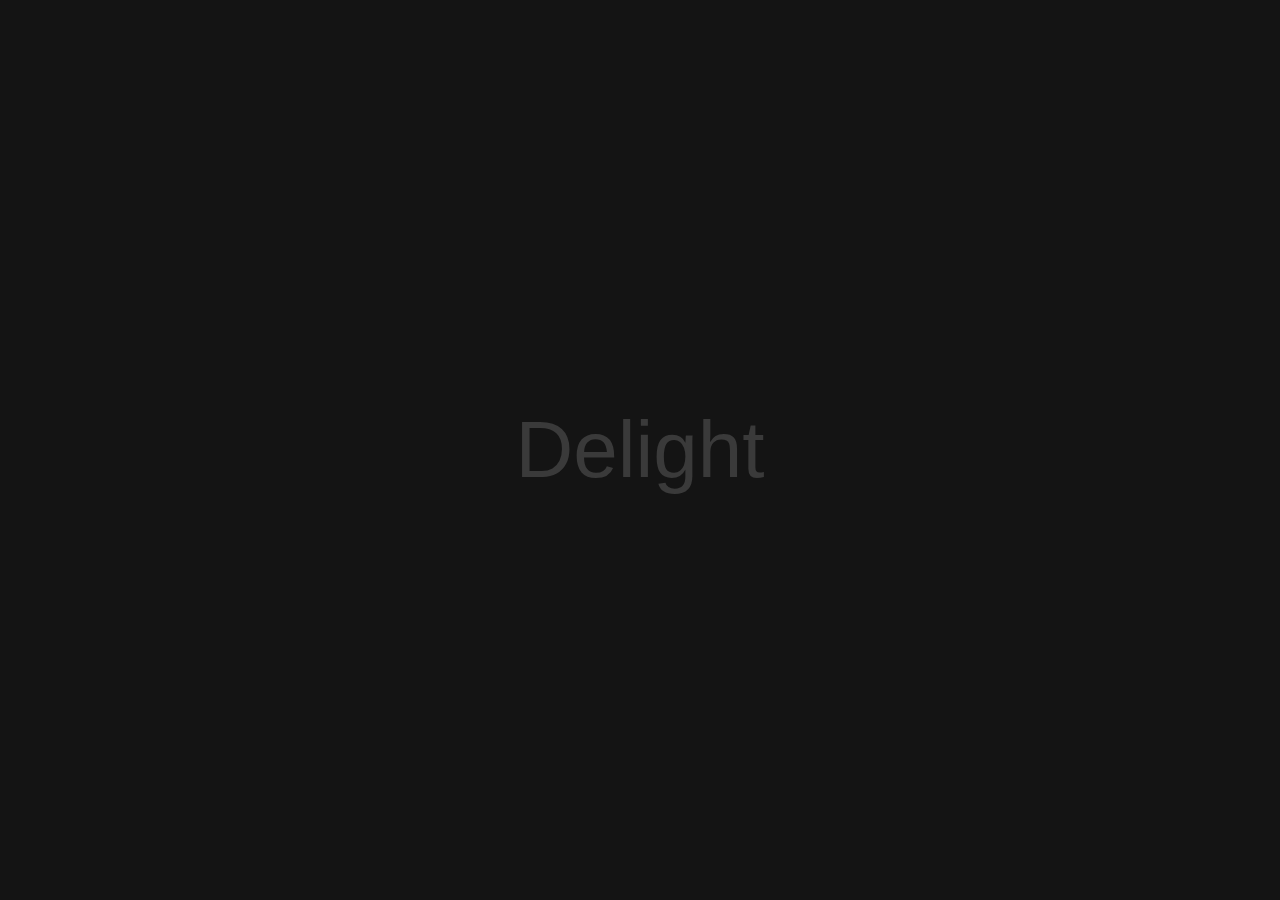
<file: account.html>
<!DOCTYPE html>
<html lang="en">
<head>
    <meta charset="UTF-8">
    <meta http-equiv="X-UA-Compatible" content="IE=edge">
    <meta name="viewport" content="width=device-width, initial-scale=1.0">
    <title>Account | Delight</title>
    <link rel="stylesheet" href="https://cdnjs.cloudflare.com/ajax/libs/font-awesome/4.7.0/css/font-awesome.min.css">
    <link rel="stylesheet" href="style.css">
    <link rel="apple-touch-icon" sizes="180x180" href="apple-touch-icon.png">
    <link rel="icon" type="image/png" sizes="32x32" href="favicon-32x32.png">
    <link rel="icon" type="image/png" sizes="16x16" href="favicon-16x16.png">
    <link rel="manifest" href="site.webmanifest">
</head>
<body onload="schedule()">
    <div id="loadScreen">
        <span class="initial">Delight</span>
    </div>
    <header>
        <div class="topnav" id="topnav">
            <a href="index.html" class="nav-item active"><i class="fa fa-home"></i> Home</a>
            <a href="tests.html" class="nav-item"><i class="fa fa-sticky-note"></i> Tests</a>
            <a href="content.html" class="nav-item"><i class="fa fa-list"></i> Content</a>
            <a href="#" class="nav-item"><i class="fa fa-user"></i> Account</a>
            <a href="javascript:void(0)" class="icon" onclick="navopen()">
                <i class="fa fa-bars"></i>
            </a>
            <div class="disabled">
                <span class="grade">Class 8</span>
                <span class="name"><i class="fa fa-user"></i> 404</span>
            </div>
        </div>
    </header>
    <div class="bg">
        <div class="content">
            <h1>Delight</h1>
            <hr width="100px">
            <h4 id="mnDesc">Delight is a study website designed specifically for </h4>
        </div>
    </div>
</body>
</html>
</file>
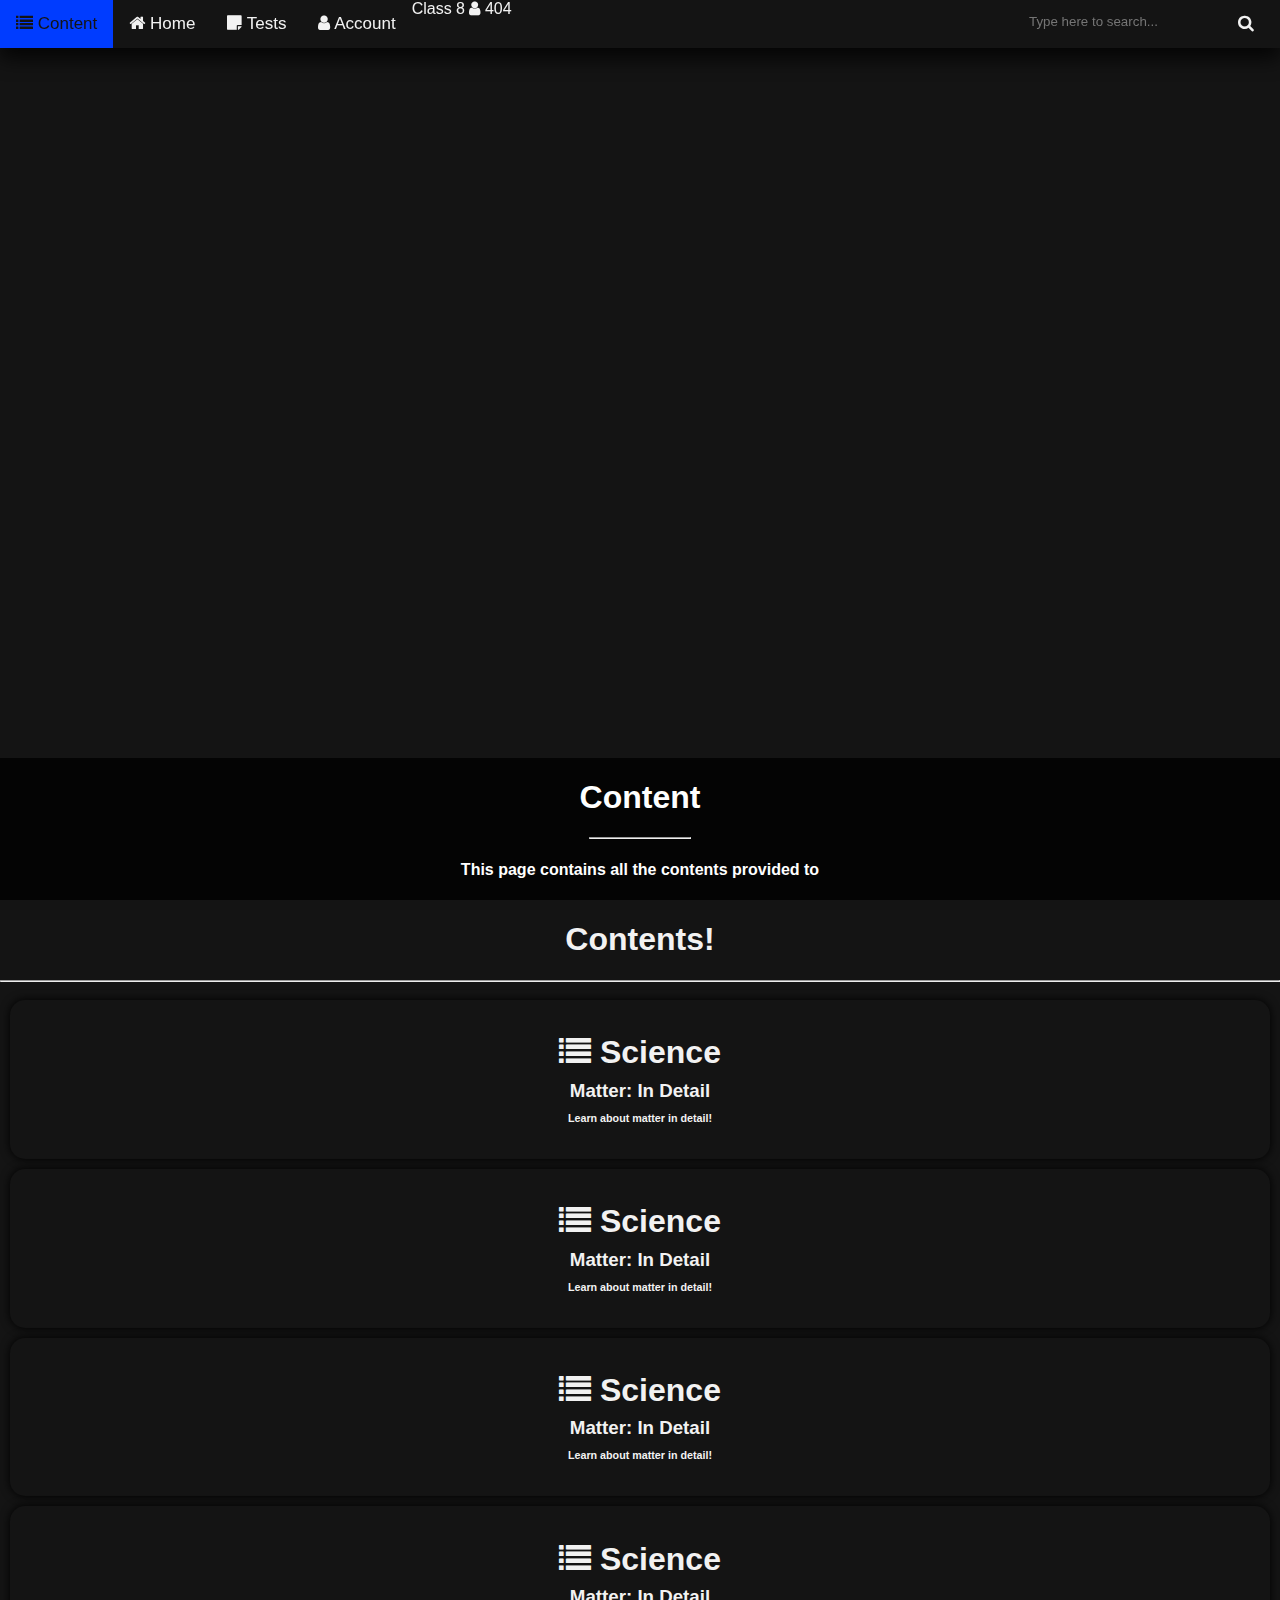
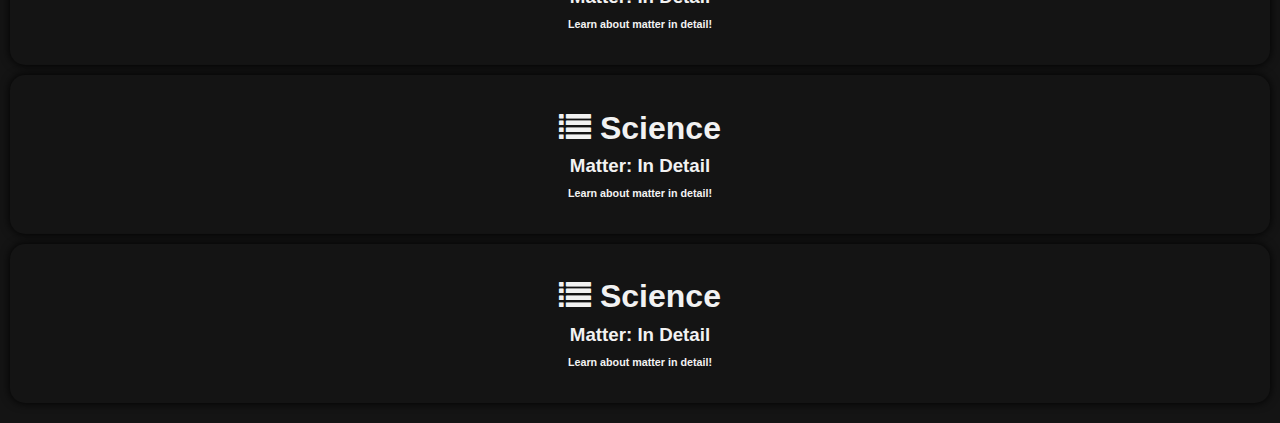
<file: content.html>
<!DOCTYPE html>
<html lang="en">
<head>
    <meta charset="UTF-8">
    <meta http-equiv="X-UA-Compatible" content="IE=edge">
    <meta name="viewport" content="width=device-width, initial-scale=1.0">
    <title>Content | Delight</title>
    <link rel="stylesheet" href="https://cdnjs.cloudflare.com/ajax/libs/font-awesome/4.7.0/css/font-awesome.min.css">
    <link rel="stylesheet" href="style.css">
    <link rel="apple-touch-icon" sizes="180x180" href="apple-touch-icon.png">
    <link rel="icon" type="image/png" sizes="32x32" href="favicon-32x32.png">
    <link rel="icon" type="image/png" sizes="16x16" href="favicon-16x16.png">
    <link rel="manifest" href="site.webmanifest">
</head>
<body onload="schedule()">
    <div id="loadScreen">
        <span class="initial">Delight</span>
    </div>
    <header>
        <div class="topnav" id="topnav">
            <a href="content.html" class="nav-item active"><i class="fa fa-list"></i> Content</a>
            <a href="index.html" class="nav-item"><i class="fa fa-home"></i> Home</a>
            <a href="tests.html" class="nav-item"><i class="fa fa-sticky-note"></i> Tests</a>
            <a href="#" class="nav-item"><i class="fa fa-user"></i> Account</a>
            <a href="javascript:void(0)" class="icon" onclick="navopen()">
                <i class="fa fa-bars"></i>
            </a>
            <form action="#" class="nav-item">
                <input type="text" name="search" onkeyup="search_con()" id="search" placeholder="Type here to search...">
                <a href="#list"><i class="fa fa-search"></i></a>
            </form>
            <div class="disabled">
                <span class="grade">Class 8</span>
                <span class="name"><i class="fa fa-user"></i> 404</span>
            </div>
        </div>
    </header>
    <div class="bg">
        <div class="content">
            <h1>Content</h1>
            <hr width="100px">
            <h4 id="mnDesc">This page contains all the contents provided to </h4>
        </div>
    </div>
    <div class="list" style="text-align: center;" id="list">
        <h1>Contents!</h1>
        <hr>
        <ul class="context" style="list-style: none;">
            <li class="card">
                <h1><i class="fa fa-list"></i> Science</h1>
                <h3>Matter: In Detail</h4>
                <h6>Learn about matter in detail!</h6>
            </li>
            <li class="card">
                <h1><i class="fa fa-list"></i> Science</h1>
                <h3>Matter: In Detail</h4>
                <h6>Learn about matter in detail!</h6>
            </li>
            <li class="card">
                <h1><i class="fa fa-list"></i> Science</h1>
                <h3>Matter: In Detail</h4>
                <h6>Learn about matter in detail!</h6>
            </li>
            <li class="card">
                <h1><i class="fa fa-list"></i> Science</h1>
                <h3>Matter: In Detail</h4>
                <h6>Learn about matter in detail!</h6>
            </li>
            <li class="card">
                <h1><i class="fa fa-list"></i> Science</h1>
                <h3>Matter: In Detail</h4>
                <h6>Learn about matter in detail!</h6>
            </li>
            <li class="card">
                <h1><i class="fa fa-list"></i> Science</h1>
                <h3>Matter: In Detail</h4>
                <h6>Learn about matter in detail!</h6>
            </li>
        </ul>
    </div>



    <script src="script.js"></script>
</body>
</html>
</file>
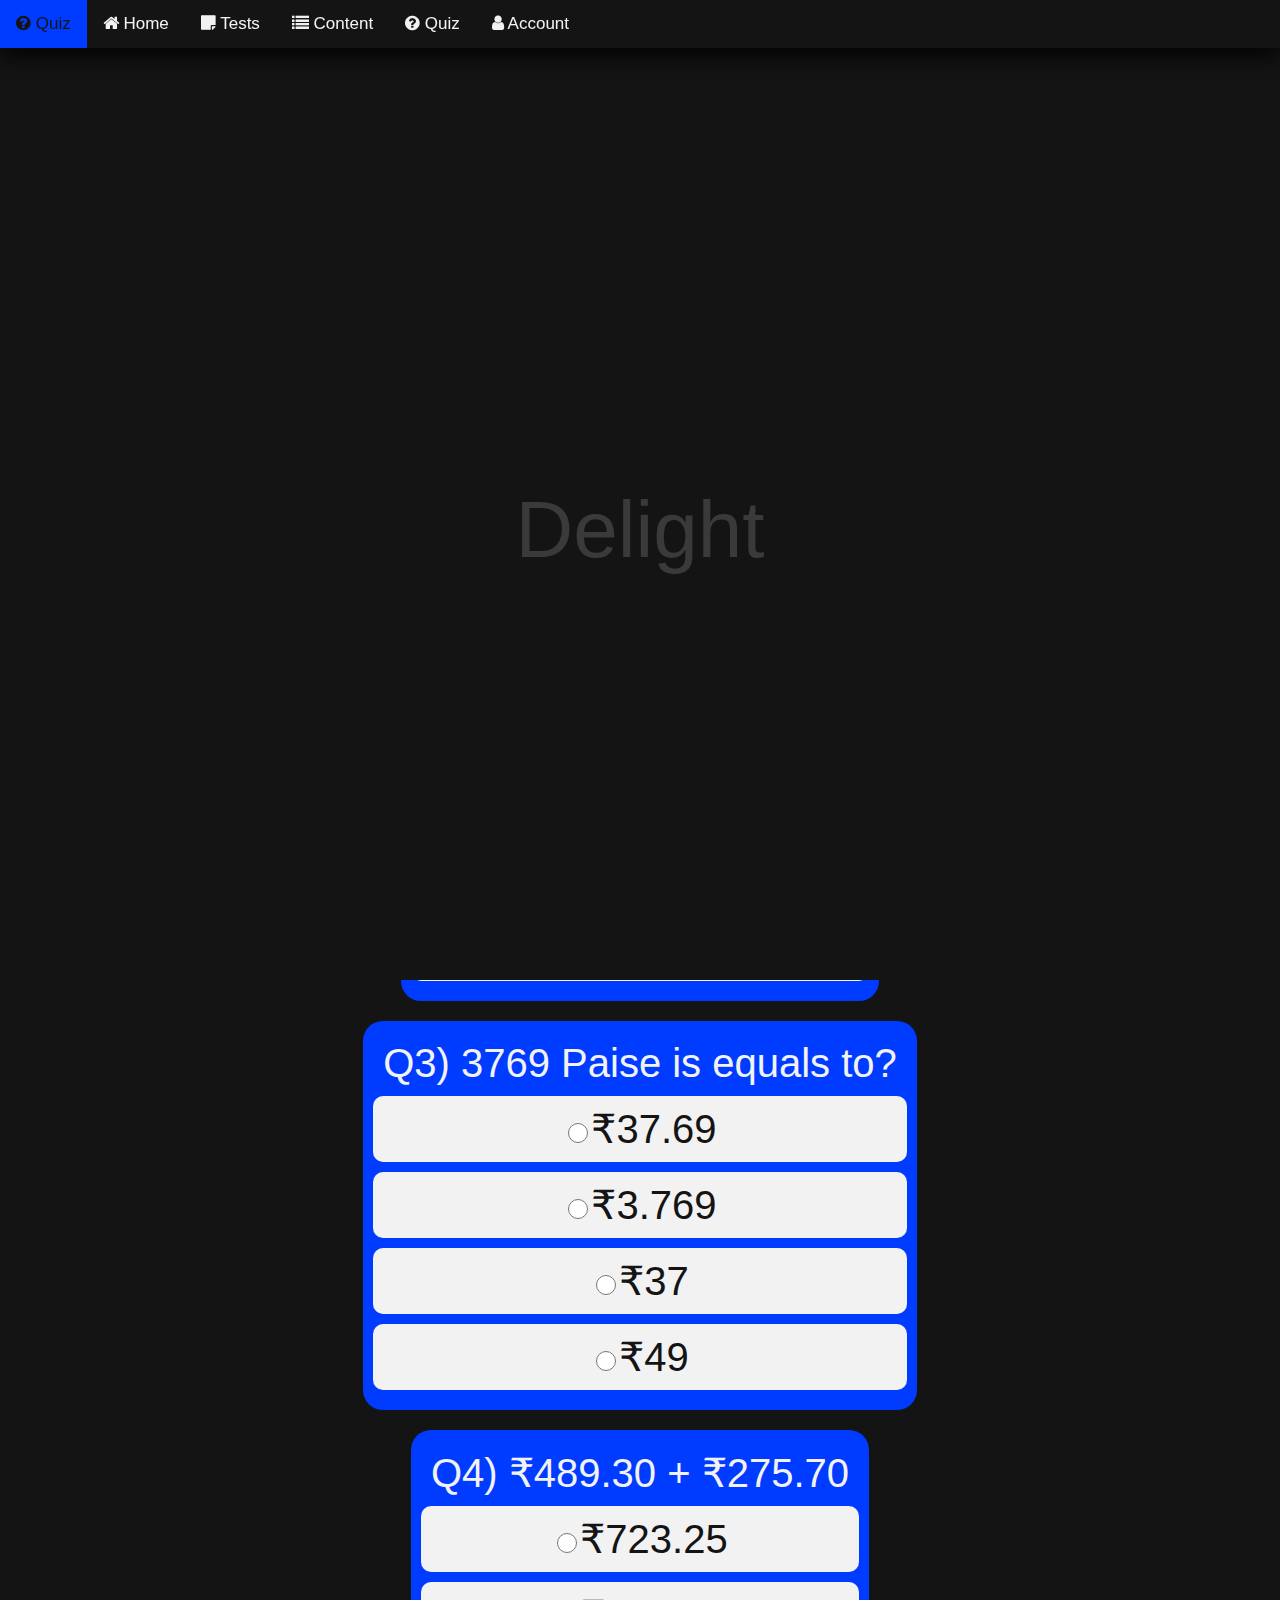
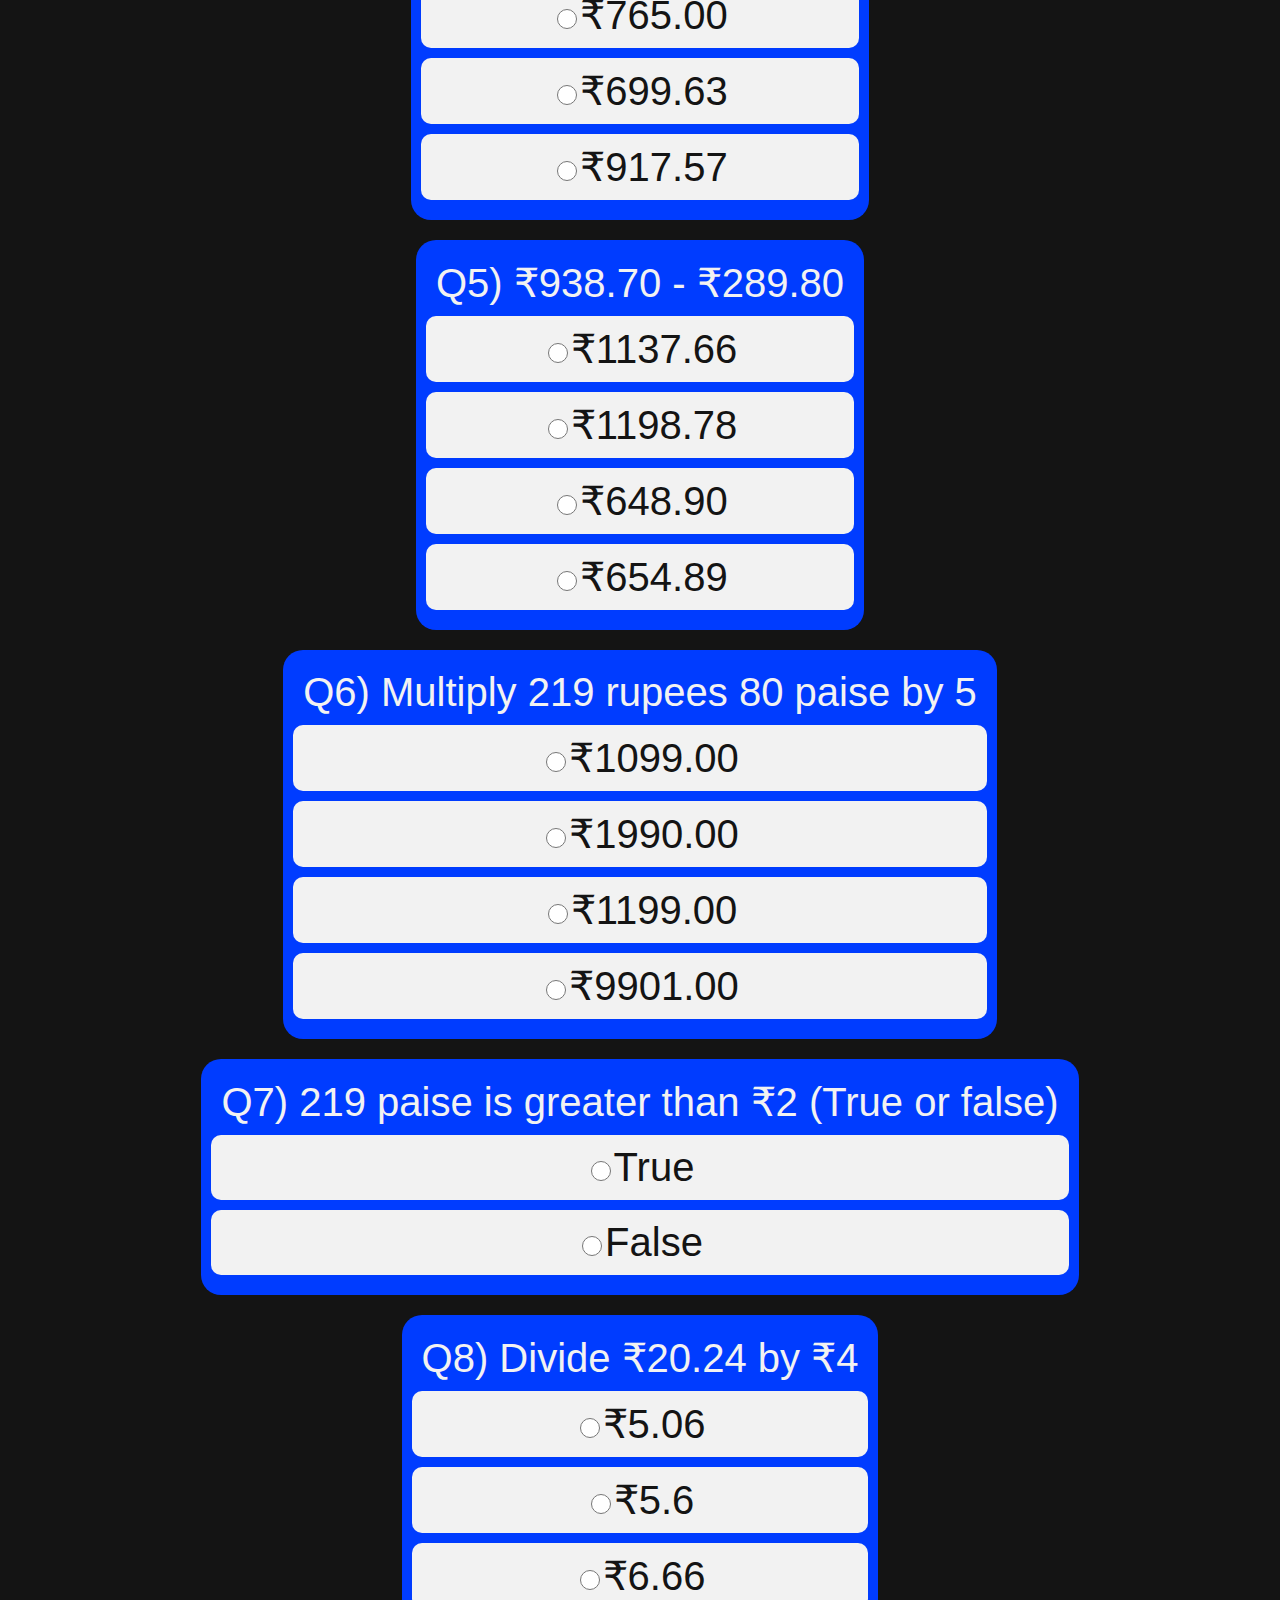
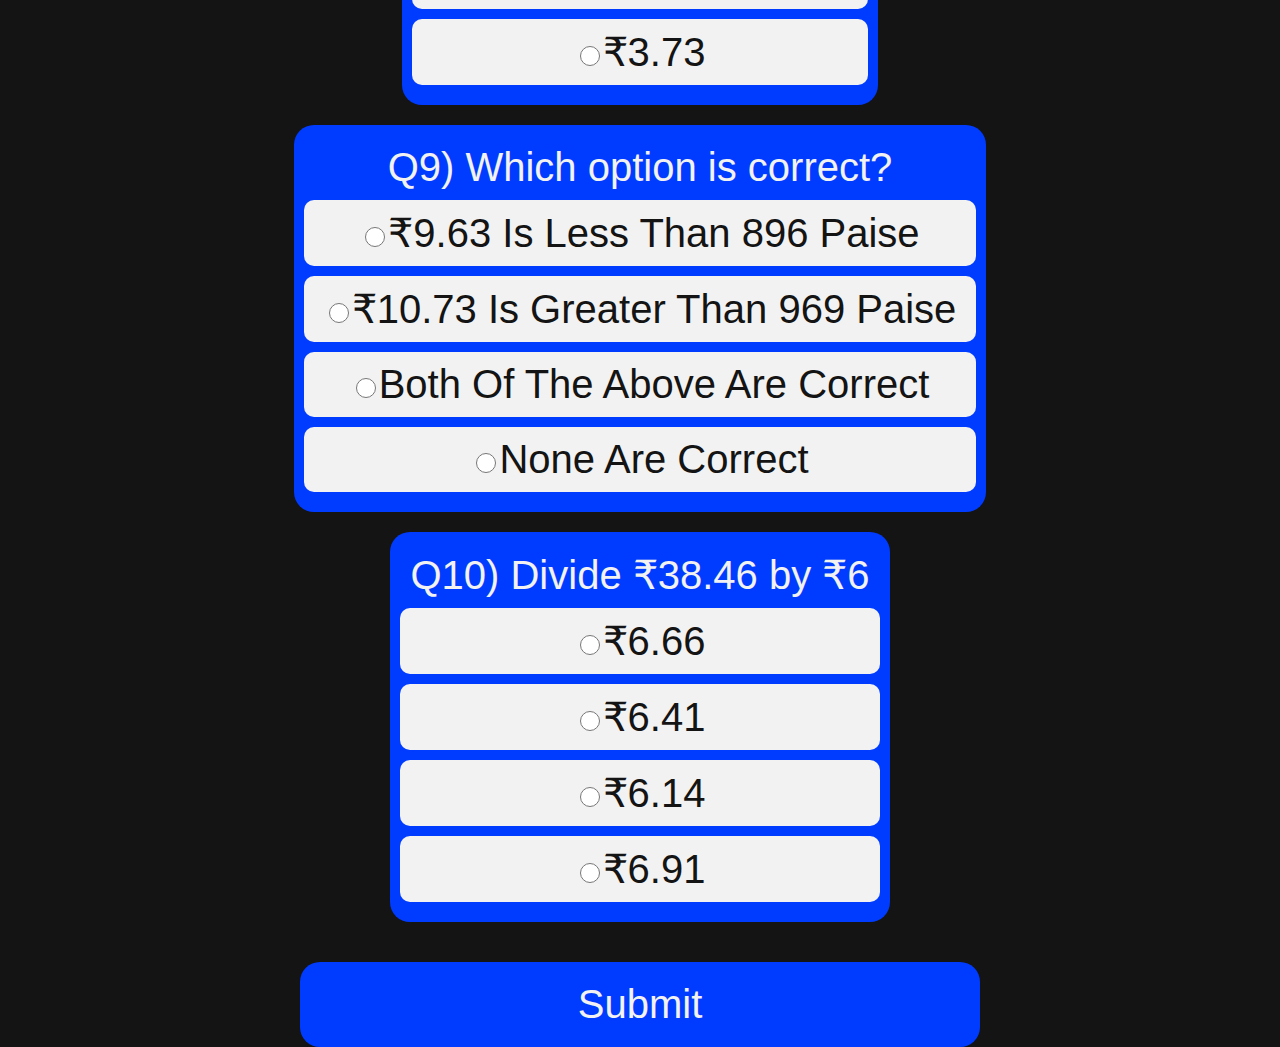
<file: maths1.html>
<!DOCTYPE html>
<html lang="en">
<head>
    <meta charset="UTF-8">
    <meta http-equiv="X-UA-Compatible" content="IE=edge">
    <meta name="viewport" content="width=device-width, initial-scale=1.0">
    <title>Maths Test 1 | Delight</title>
    <link rel="stylesheet" href="https://cdnjs.cloudflare.com/ajax/libs/font-awesome/4.7.0/css/font-awesome.min.css">
    <link rel="stylesheet" href="style.css">
    <link rel="apple-touch-icon" sizes="180x180" href="apple-touch-icon.png">
    <link rel="icon" type="image/png" sizes="32x32" href="favicon-32x32.png">
    <link rel="icon" type="image/png" sizes="16x16" href="favicon-16x16.png">
    <link rel="manifest" href="site.webmanifest">
</head>
<body onload="schedule()">
    <div id="loadScreen">
        <span class="initial">Delight</span>
    </div>
    <header>
        <div class="topnav" id="topnav">
            <a href="quiz.html" class="nav-item active"><i class="fa fa-question-circle" aria-hidden="true"></i> Quiz</a>
            <a href="index.html" class="nav-item"><i class="fa fa-home"></i> Home</a>
            <a href="tests.html" class="nav-item"><i class="fa fa-sticky-note"></i> Tests</a>
            <a href="content.html" class="nav-item"><i class="fa fa-list"></i> Content</a>
            <a href="quiz.html" class="nav-item"><i class="fa fa-question-circle" aria-hidden="true"></i> Quiz</a>
            <a href="#" class="nav-item"><i class="fa fa-user"></i> Account</a>
            <a href="javascript:void(0)" class="icon" onclick="navopen()">
                <i class="fa fa-bars"></i>
            </a>
        </div>
    </header>

    <h1 class="heading">
        Maths Annual Revision Test | Class 3
    </h1>
    <hr>
    <form action="" id="qList" class="q-list">
        <div class="question">
            <span class="Q">
                <span>Q1) How will you write 49 in roman numerals?</span>
            </span>
            <input type="radio" name="Q1" class="disbled" style="display: none;" value="w">
            <div class="option">
                <input type="radio" name="Q1" id="Q1" value="1"><label for="Q1">XLXIX</label>
            </div>
            <div class="option">
                <input type="radio" name="Q1" id="Q1" value="2"><label for="Q1">LI</label>
            </div>
            <div class="option">
                <input type="radio" name="Q1" id="Q1" value="3"><label for="Q1">XLIX</label>
            </div>
            <div class="option">
                <input type="radio" name="Q1" id="Q1" value="4"><label for="Q1">XLLIX</label>
            </div>
        </div>
        <div class="question">
            <span class="Q">
                <span>Q2) ₹17.75 is equals to?</span>
            </span>
            <input type="radio" name="Q2" class="disbled" style="display: none;" value="w">
            <div class="option">
                <input type="radio" name="Q2" id="Q2" value="1"><label for="Q2">1700 Paise</label>
            </div>
            <div class="option">
                <input type="radio" name="Q2" id="Q2" value="2"><label for="Q2">1750 paise</label>
            </div>
            <div class="option">
                <input type="radio" name="Q2" id="Q2" value="3"><label for="Q2">1775 paise</label>
            </div>
            <div class="option">
                <input type="radio" name="Q2" id="Q2" value="4"><label for="Q2">1750 paise</label>
            </div>
        </div>
        <div class="question">
            <span class="Q">
                <span>Q3) 3769 Paise is equals to?</span>
            </span>
            <input type="radio" name="Q3" class="disbled" style="display: none;" value="w">
            <div class="option">
                <input type="radio" name="Q3" id="Q3" value="1"><label for="Q3">₹37.69</label>
            </div>
            <div class="option">
                <input type="radio" name="Q3" id="Q3" value="2"><label for="Q3">₹3.769</label>
            </div>
            <div class="option">
                <input type="radio" name="Q3" id="Q3" value="3"><label for="Q3">₹37</label>
            </div>
            <div class="option">
                <input type="radio" name="Q3" id="Q3" value="4"><label for="Q3">₹49</label>
            </div>
        </div>
        <div class="question">
            <span class="Q">
                <span>Q4) ₹489.30 + ₹275.70</span>
            </span>
            <input type="radio" name="Q4" class="disbled" style="display: none;" value="w">
            <div class="option">
                <input type="radio" name="Q4" id="Q4" value="1"><label for="Q4">₹723.25</label>
            </div>
            <div class="option">
                <input type="radio" name="Q4" id="Q4" value="2"><label for="Q4">₹765.00</label>
            </div>
            <div class="option">
                <input type="radio" name="Q4" id="Q4" value="3"><label for="Q4">₹699.63</label>
            </div>
            <div class="option">
                <input type="radio" name="Q4" id="Q4" value="4"><label for="Q4">₹917.57</label>
            </div>
        </div>
        <div class="question">
            <span class="Q">
                <span>Q5) ₹938.70 - ₹289.80</span>
            </span>
            <div class="option">
                <input type="radio" name="Q5" id="Q5" value="1"><label for="Q5">₹1137.66</label>
            </div>
            <div class="option">
                <input type="radio" name="Q5" id="Q5" value="2"><label for="Q5">₹1198.78</label>
            </div>
            <div class="option">
                <input type="radio" name="Q5" id="Q5" value="3"><label for="Q5">₹648.90</label>
            </div>
            <div class="option">
                <input type="radio" name="Q5" id="Q5" value="4"><label for="Q5">₹654.89</label>
            </div>
        </div>
        <div class="question">
            <span class="Q">
                <span>Q6) Multiply 219 rupees 80 paise by 5</span>
            </span>
            <div class="option">
                <input type="radio" name="Q6" id="Q6" value="1"><label for="Q6">₹1099.00</label>
            </div>
            <div class="option">
                <input type="radio" name="Q6" id="Q6" value="2"><label for="Q6">₹1990.00</label>
            </div>
            <div class="option">
                <input type="radio" name="Q6" id="Q6" value="3"><label for="Q6">₹1199.00</label>
            </div>
            <div class="option">
                <input type="radio" name="Q6" id="Q6" value="4"><label for="Q6">₹9901.00</label>
            </div>
        </div>
        <div class="question">
            <span class="Q">
                <span>Q7) 219 paise is greater than ₹2 (True or false)</span>
            </span>
            <input type="radio" name="Q7" class="disbled" style="display: none;" value="w">
            <div class="option">
                <input type="radio" name="Q7" id="Q7" value="1"><label for="Q7">True</label>
            </div>
            <div class="option">
                <input type="radio" name="Q7" id="Q7" value="2"><label for="Q7">False</label>
            </div>
        </div>
        <div class="question">
            <span class="Q">
                <span>Q8) Divide ₹20.24 by ₹4</span>
            </span>
            <div class="option">
                <input type="radio" name="Q8" id="Q8" value="1"><label for="Q8">₹5.06</label>
            </div>
            <div class="option">
                <input type="radio" name="Q8" id="Q8" value="2"><label for="Q8">₹5.6</label>
            </div>
            <div class="option">
                <input type="radio" name="Q8" id="Q8" value="3"><label for="Q8">₹6.66</label>
            </div>
            <div class="option">
                <input type="radio" name="Q8" id="Q8" value="4"><label for="Q8">₹3.73</label>
            </div>
        </div>
        <div class="question">
            <span class="Q">
                <span>Q9) Which option is correct?</span>
            </span>
            <div class="option">
                <input type="radio" name="Q9" id="Q9" value="1"><label for="Q9">₹9.63 is less than 896 paise</label>
            </div>
            <div class="option">
                <input type="radio" name="Q9" id="Q9" value="2"><label for="Q9">₹10.73 is greater than 969 paise</label>
            </div>
            <div class="option">
                <input type="radio" name="Q9" id="Q9" value="3"><label for="Q9">Both of the above are correct</label>
            </div>
            <div class="option">
                <input type="radio" name="Q9" id="Q9" value="4"><label for="Q9">None are correct</label>
            </div>
        </div>
        <div class="question">
            <span class="Q">
                <span>Q10) Divide ₹38.46 by ₹6</span>
            </span>
            <div class="option">
                <input type="radio" name="Q10" id="Q10" value="1"><label for="Q10">₹6.66</label>
            </div>
            <div class="option">
                <input type="radio" name="Q10" id="Q10" value="2"><label for="Q10">₹6.41</label>
            </div>
            <div class="option">
                <input type="radio" name="Q10" id="Q10" value="3"><label for="Q10">₹6.14</label>
            </div>
            <div class="option">
                <input type="radio" name="Q10" id="Q10" value="4"><label for="Q10">₹6.91</label>
            </div>
        </div>
        <div class="submitQuiz" id="submitQuiz" onclick="quizSubmit()">Submit</div>
        
    </form>

    <div class="results" id="results">
        <div class="marks">
            <span id="marksn">N</span>/10
        </div>
        <div class="pie" id="pie">

        </div>
        <div class="wrAns">
            Wrong Answers :- <span id="wrAns">NA NA NA NA NA</span>
        </div>
        <div class="rtAns">
            Right Answers :- <span id="rtAns">NA NA NA NA NA</span>
        </div>

        <div id="captionR">
            Good Job!
        </div>
    </div>





    <script src="C:\Users\HP\Downloads\PROGRAMS\HTML\Delight\script.js"></script>
    <script>
        function quizSubmit(){

            let marks = "0";
            let rtAns = "";
            let wrAns = "";

            let Q1 = document.querySelector( 'input[name="Q1"]:checked').value;
            let Q2 = document.querySelector( 'input[name="Q2"]:checked').value;
            let Q3 = document.querySelector( 'input[name="Q3"]:checked').value;
            let Q4 = document.querySelector( 'input[name="Q4"]:checked').value;
            let Q5 = document.querySelector( 'input[name="Q5"]:checked').value;
            let Q6 = document.querySelector( 'input[name="Q6"]:checked').value;
            let Q7 = document.querySelector( 'input[name="Q7"]:checked').value;
            let Q8 = document.querySelector( 'input[name="Q8"]:checked').value;
            let Q9 = document.querySelector( 'input[name="Q9"]:checked').value;
            let Q10 = document.querySelector( 'input[name="Q10"]:checked').value;

            let ans1 = "3";
            let ans2 = "3";
            let ans3 = "1";
            let ans4 = "2";
            let ans5 = "3";
            let ans6 = "1";
            let ans7 = "1";
            let ans8 = "1";
            let ans9 = "2";
            let ans10 = "2";

            console.log(Q1);
            console.log(Q2);
            console.log(Q3);
            console.log(Q4);
            console.log(Q5);
            console.log(Q6);
            console.log(Q7);
            console.log(Q8);
            console.log(Q9);
            console.log(Q10);

            if (Q1 == ans1) {
                marks++;
                rtAns+="1";
                console.log(Q1);
            }
            else{
                wrAns+="1";
            }
            if (Q2 == ans2) {
                marks++;
                rtAns+=" 2";
                console.log(Q2);
            }
            else{
                wrAns+=" 2";
            }
            if (Q3 == ans3) {
                marks++;
                rtAns+=" 3";
                console.log(Q3);
            }
            else{
                wrAns+=" 3";
            }
            if (Q4 == ans4) {
                marks++;
                rtAns+=" 4";
            }
            else{
                wrAns+="  4";
            }
            if (Q5 == ans5) {
                marks++;
                rtAns+=" 5";
            }
            else{
                wrAns+=" 5";
            }
            if (Q6 == ans6) {
                marks++;
                rtAns+=" 6";
            }
            else{
                wrAns+=" 6";
            }
            if (Q7 == ans7) {
                marks++;
                rtAns+=" 7";
            }
            else{
                wrAns+=" 7";
            }
            if (Q8 == ans8) {
                marks++;
                rtAns+=" 8";
            }
            else{
                wrAns+=" 8";
            }
            if (Q9 == ans9) {
                marks++;
                rtAns+=" 9";
            }
            else{
                wrAns+=" 9";
            }
            if (Q10 == ans10) {
                marks++;
                rtAns+=" 10";
            }
            else{
                wrAns+=" 10";
            }


            console.log("marks = " +marks);

            let caption = document.getElementById("captionR");
            if (marks == 10){
                caption.innerHTML = "Fantastic! Its a 10 on 10!"
            }
            else if (marks < 10 && marks > 7){
                caption.innerHTML = "Good Job!";
            }
            else if (marks < 8 && marks > 4){
                caption.innerHTML = "Can Improve...";
            }
            else if (marks < 5 && marks > 0){
                caption.innerHTML = "Improvement Needed...";
            }
            else{
                caption.innerHTML = "Oops was it a zero?";
            }

            if (wrAns == ""){
                document.getElementById("wrAns").style.display="none";
            }
            else if (rtAns == ""){
                document.getElementById("rtAns").style.display="none";
            }

            document.getElementById("qList").style.display = "none";
            document.getElementById("results").style.display="block";
            document.getElementById("wrAns").innerHTML=wrAns;
            document.getElementById("rtAns").innerHTML=rtAns;

            correctDeg = marks * 36;
            wrongDeg = 10-marks;
            wrongDeg = wrongDeg * 36;

            document.getElementById("marksn").innerHTML = marks;

            document.getElementById("pie").style.backgroundImage = "conic-gradient(green " +correctDeg +"deg, red " +wrongDeg +"deg)";
        }
    </script>
</body>
</html>
</file>
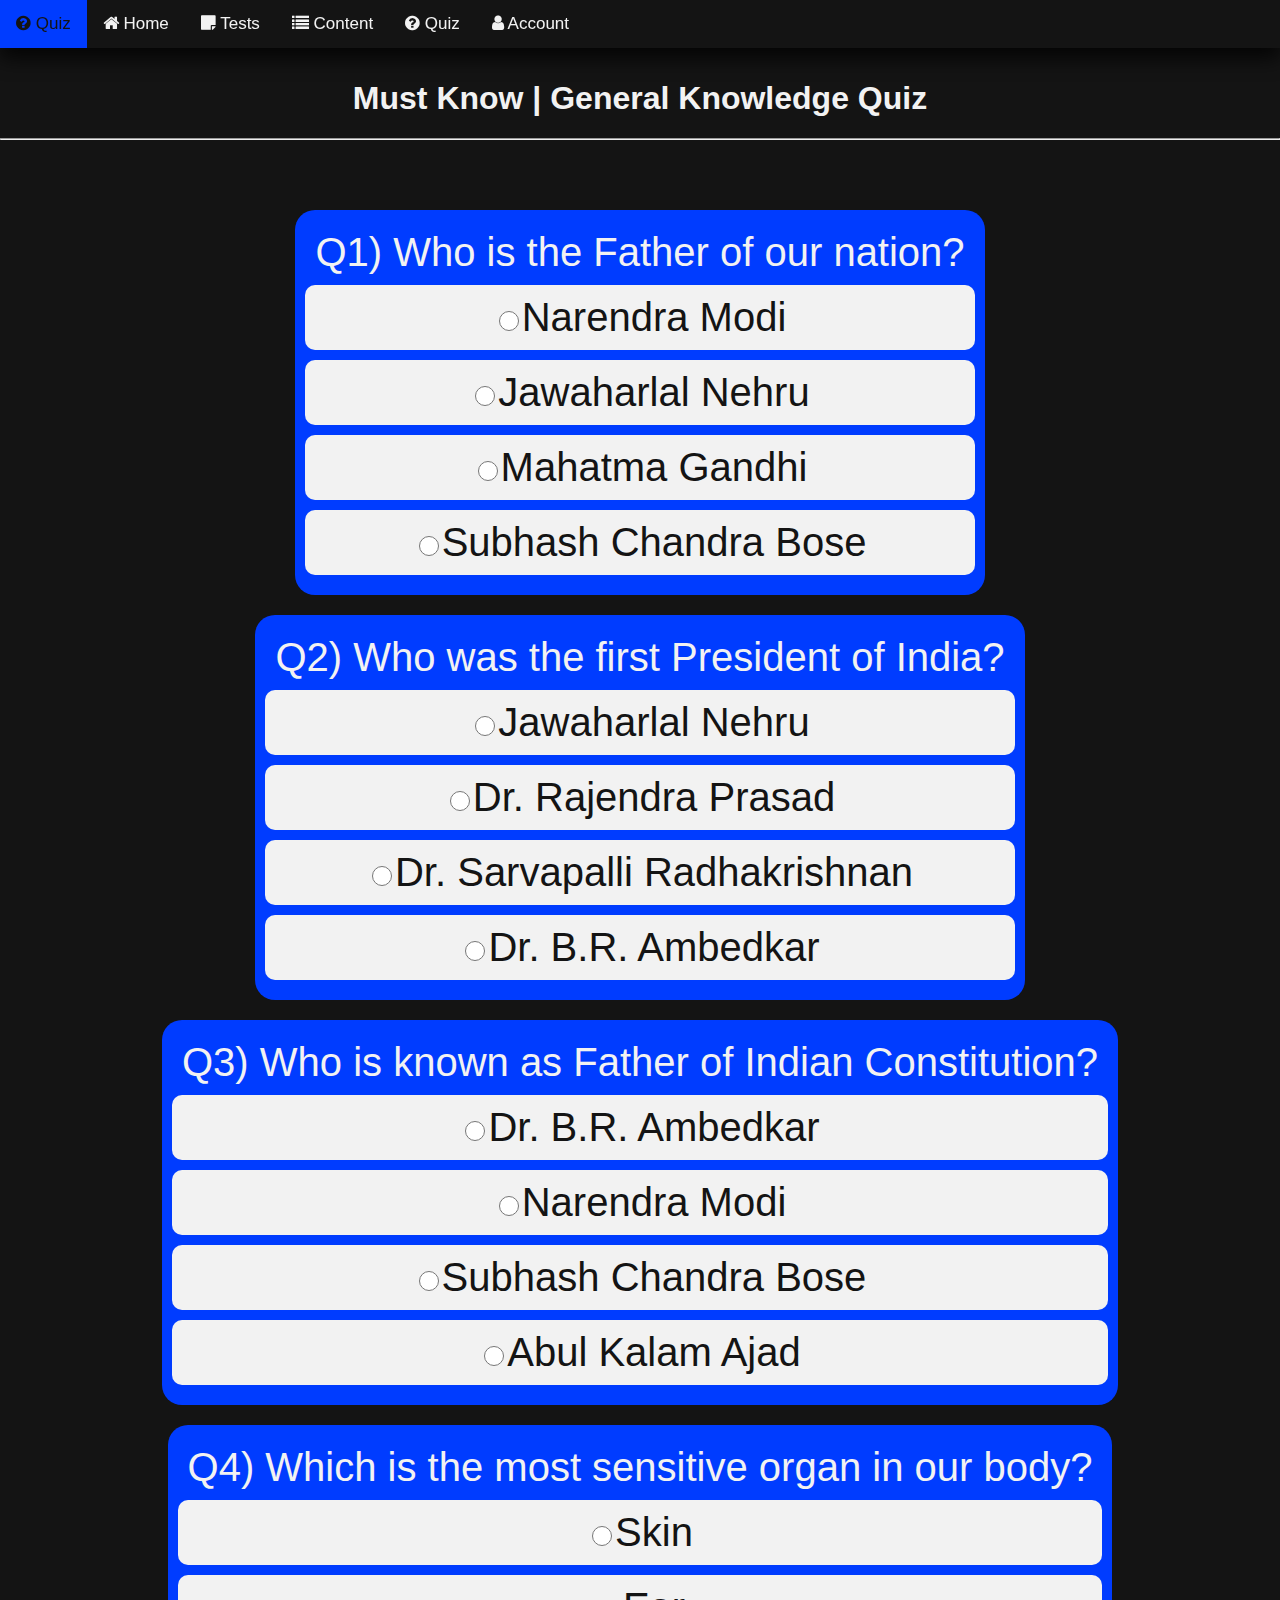
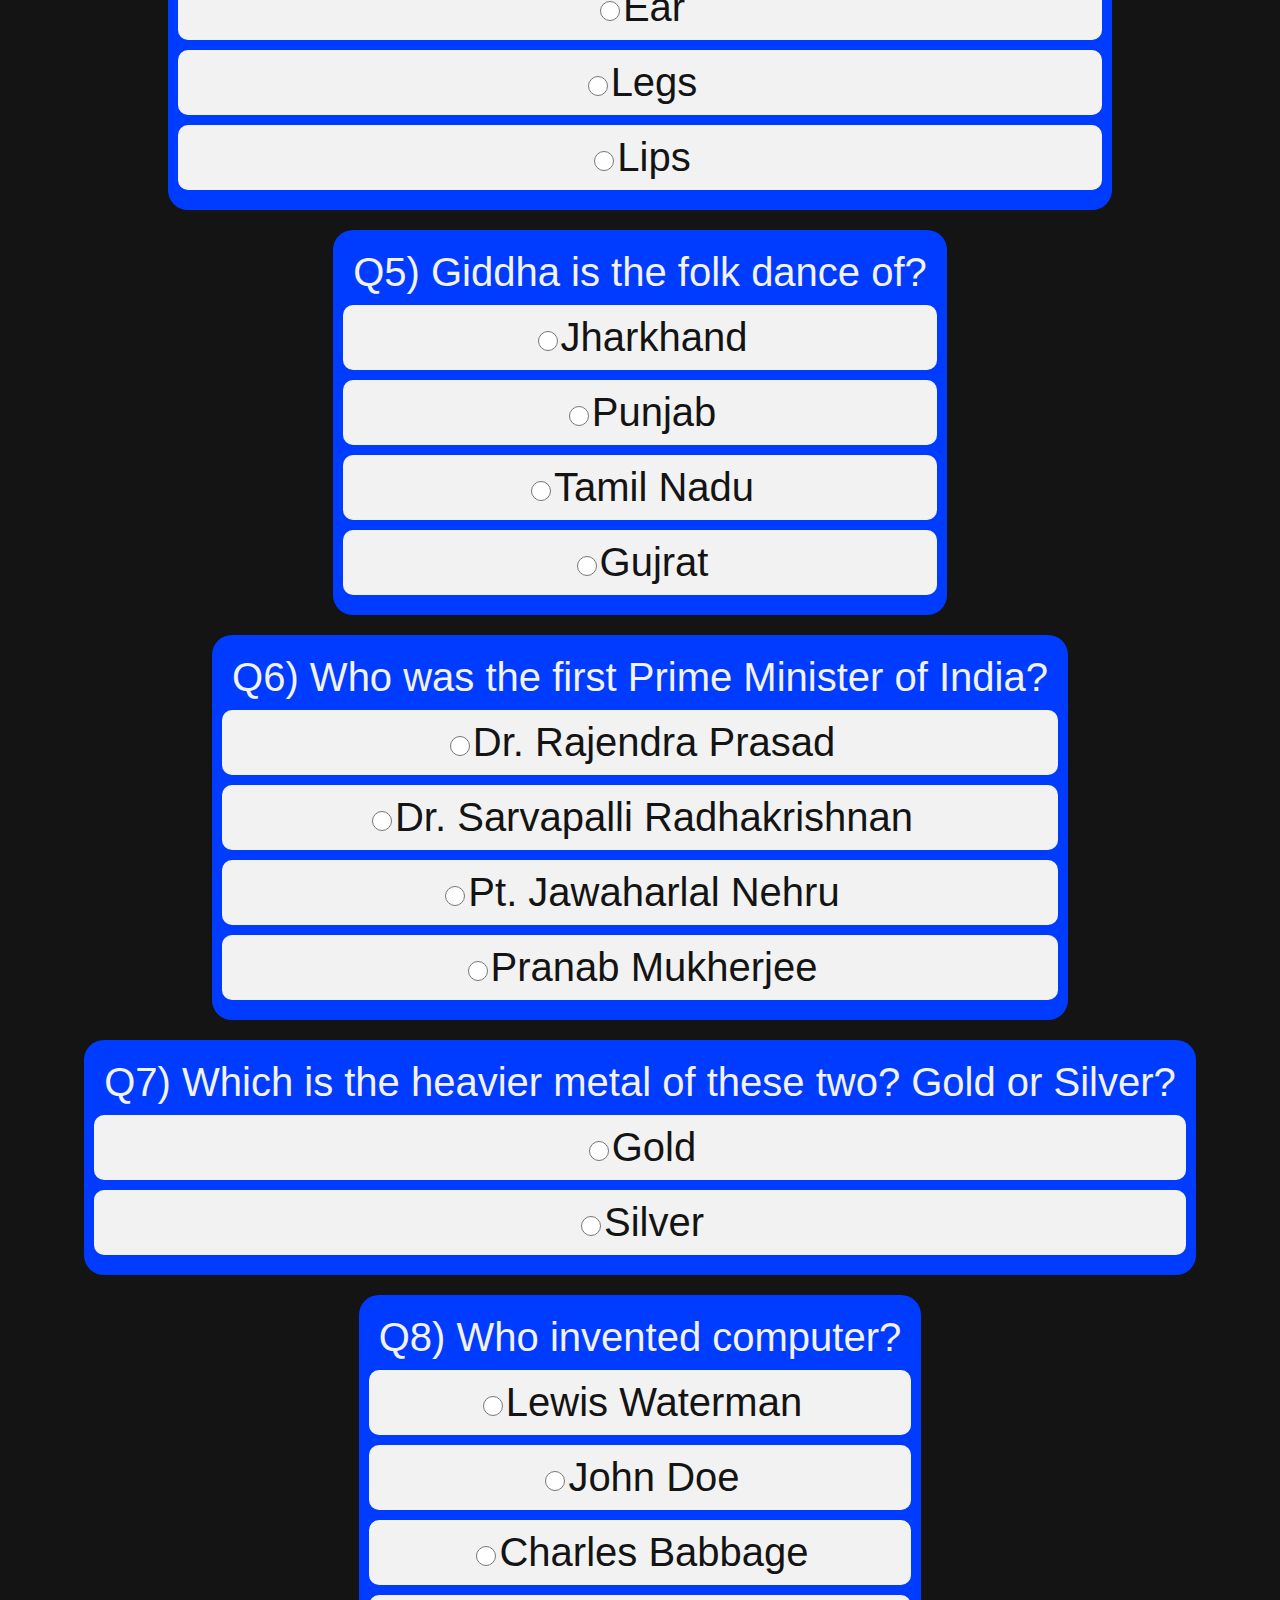
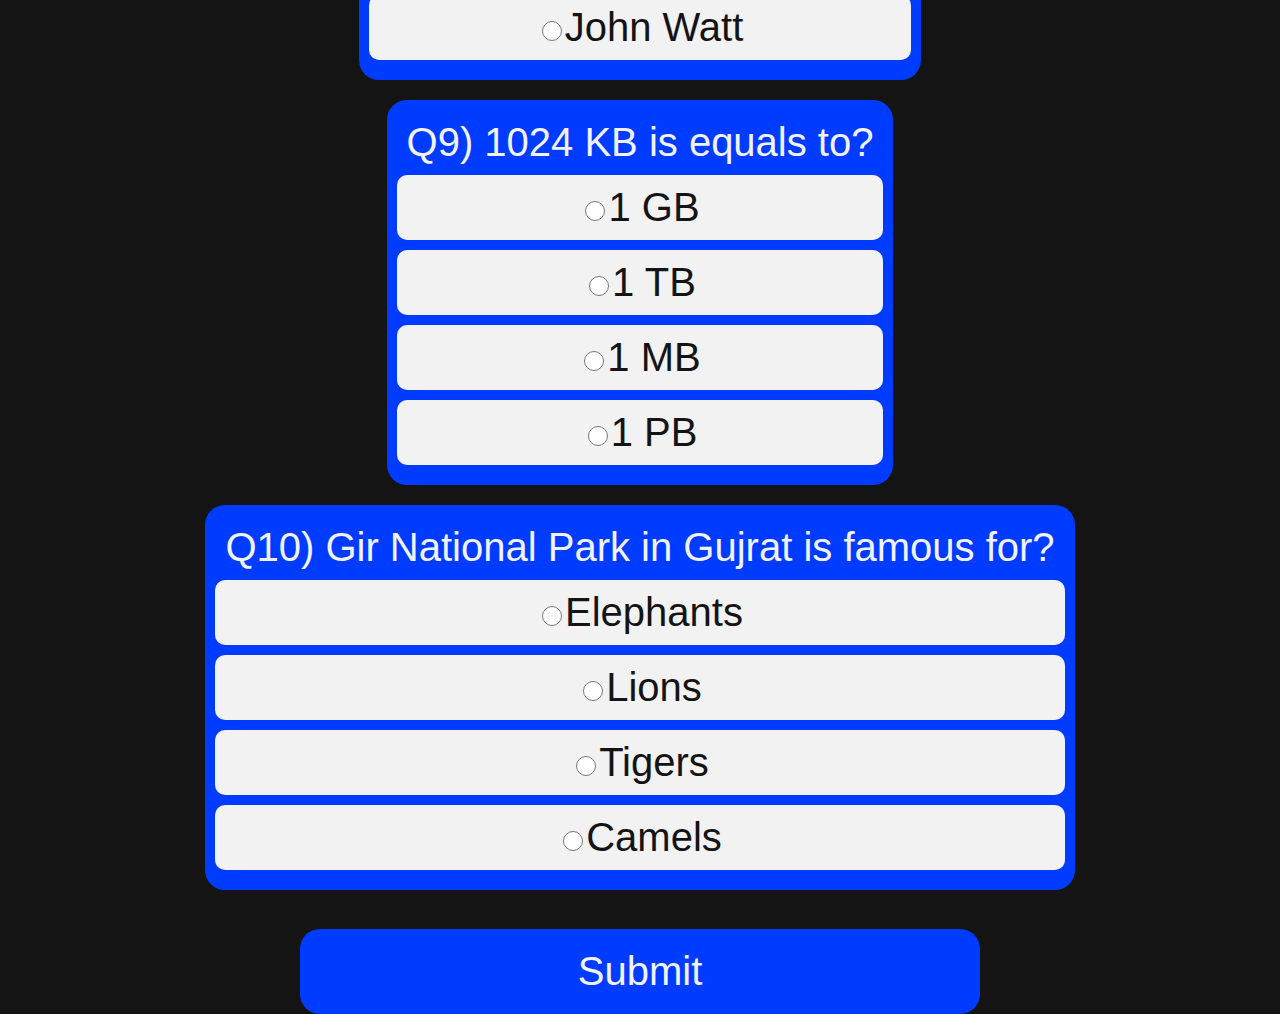
<file: mustKnowGK.html>
<!DOCTYPE html>
<html lang="en">
<head>
    <meta charset="UTF-8">
    <meta http-equiv="X-UA-Compatible" content="IE=edge">
    <meta name="viewport" content="width=device-width, initial-scale=1.0">
    <title>Must Know Gk | Delight</title>
    <link rel="stylesheet" href="https://cdnjs.cloudflare.com/ajax/libs/font-awesome/4.7.0/css/font-awesome.min.css">
    <link rel="stylesheet" href="style.css">
</head>
<body onload="schedule()">
    <div id="loadScreen">
        <span class="initial">Delight</span>
    </div>
    <header>
        <div class="topnav" id="topnav">
            <a href="quiz.html" class="nav-item active"><i class="fa fa-question-circle" aria-hidden="true"></i> Quiz</a>
            <a href="index.html" class="nav-item"><i class="fa fa-home"></i> Home</a>
            <a href="tests.html" class="nav-item"><i class="fa fa-sticky-note"></i> Tests</a>
            <a href="content.html" class="nav-item"><i class="fa fa-list"></i> Content</a>
            <a href="quiz.html" class="nav-item"><i class="fa fa-question-circle" aria-hidden="true"></i> Quiz</a>
            <a href="#" class="nav-item"><i class="fa fa-user"></i> Account</a>
            <a href="javascript:void(0)" class="icon" onclick="navopen()">
                <i class="fa fa-bars"></i>
            </a>
        </div>
    </header>

    <h1 class="heading">
        Must Know | general Knowledge Quiz
    </h1>
    <hr>
    <form action="" id="qList" class="q-list">
        <div class="question">
            <span class="Q">
                <span>Q1) Who is the Father of our nation?</span>
            </span>
            <input type="radio" name="Q1" class="disbled" style="display: none;" value="w">
            <div class="option">
                <input type="radio" name="Q1" id="Q1" value="1"><label for="Q1">Narendra Modi</label>
            </div>
            <div class="option">
                <input type="radio" name="Q1" id="Q1" value="2"><label for="Q1">Jawaharlal Nehru</label>
            </div>
            <div class="option">
                <input type="radio" name="Q1" id="Q1" value="3"><label for="Q1">Mahatma Gandhi</label>
            </div>
            <div class="option">
                <input type="radio" name="Q1" id="Q1" value="4"><label for="Q1">Subhash Chandra Bose</label>
            </div>
        </div>
        <div class="question">
            <span class="Q">
                <span>Q2) Who was the first President of India?</span>
            </span>
            <input type="radio" name="Q2" class="disbled" style="display: none;" value="w">
            <div class="option">
                <input type="radio" name="Q2" id="Q2" value="1"><label for="Q2">Jawaharlal nehru</label>
            </div>
            <div class="option">
                <input type="radio" name="Q2" id="Q2" value="2"><label for="Q2">Dr. rajendra prasad</label>
            </div>
            <div class="option">
                <input type="radio" name="Q2" id="Q2" value="3"><label for="Q2">Dr. sarvapalli radhakrishnan</label>
            </div>
            <div class="option">
                <input type="radio" name="Q2" id="Q2" value="4"><label for="Q2">Dr. B.R. Ambedkar</label>
            </div>
        </div>
        <div class="question">
            <span class="Q">
                <span>Q3) Who is known as Father of Indian Constitution?</span>
            </span>
            <input type="radio" name="Q3" class="disbled" style="display: none;" value="w">
            <div class="option">
                <input type="radio" name="Q3" id="Q3" value="c1"><label for="Q3">Dr. B.R. Ambedkar</label>
            </div>
            <div class="option">
                <input type="radio" name="Q3" id="Q3" value="2"><label for="Q3">Narendra Modi</label>
            </div>
            <div class="option">
                <input type="radio" name="Q3" id="Q3" value="3"><label for="Q3">Subhash Chandra Bose</label>
            </div>
            <div class="option">
                <input type="radio" name="Q3" id="Q3" value="4"><label for="Q3">Abul kalam ajad</label>
            </div>
        </div>
        <div class="question">
            <span class="Q">
                <span>Q4) Which is the most sensitive organ in our body?</span>
            </span>
            <input type="radio" name="Q4" class="disbled" style="display: none;" value="w">
            <div class="option">
                <input type="radio" name="Q4" id="Q4" value="c1"><label for="Q4">Skin</label>
            </div>
            <div class="option">
                <input type="radio" name="Q4" id="Q4" value="2"><label for="Q4">ear</label>
            </div>
            <div class="option">
                <input type="radio" name="Q4" id="Q4" value="3"><label for="Q4">legs</label>
            </div>
            <div class="option">
                <input type="radio" name="Q4" id="Q4" value="4"><label for="Q4">lips</label>
            </div>
        </div>
        <div class="question">
            <span class="Q">
                <span>Q5) Giddha is the folk dance of?</span>
            </span>
            <div class="option">
                <input type="radio" name="Q5" id="Q5" value="1"><label for="Q5">jharkhand</label>
            </div>
            <div class="option">
                <input type="radio" name="Q5" id="Q5" value="2"><label for="Q5">punjab</label>
            </div>
            <div class="option">
                <input type="radio" name="Q5" id="Q5" value="3"><label for="Q5">tamil nadu</label>
            </div>
            <div class="option">
                <input type="radio" name="Q5" id="Q5" value="4"><label for="Q5">gujrat</label>
            </div>
        </div>
        <div class="question">
            <span class="Q">
                <span>Q6) Who was the first Prime Minister of India?</span>
            </span>
            <div class="option">
                <input type="radio" name="Q6" id="Q6" value="1"><label for="Q6">dr. rajendra prasad</label>
            </div>
            <div class="option">
                <input type="radio" name="Q6" id="Q6" value="2"><label for="Q6">dr. sarvapalli radhakrishnan</label>
            </div>
            <div class="option">
                <input type="radio" name="Q6" id="Q6" value="3"><label for="Q6">pt. jawaharlal nehru</label>
            </div>
            <div class="option">
                <input type="radio" name="Q6" id="Q6" value="4"><label for="Q6">pranab mukherjee</label>
            </div>
        </div>
        <div class="question">
            <span class="Q">
                <span>Q7) Which is the heavier metal of these two? Gold or Silver?</span>
            </span>
            <input type="radio" name="Q7" class="disbled" style="display: none;" value="w">
            <div class="option">
                <input type="radio" name="Q7" id="Q7" value="c1"><label for="Q7">Gold</label>
            </div>
            <div class="option">
                <input type="radio" name="Q7" id="Q7" value="2"><label for="Q7">Silver</label>
            </div>
        </div>
        <div class="question">
            <span class="Q">
                <span>Q8) Who invented computer?</span>
            </span>
            <div class="option">
                <input type="radio" name="Q8" id="Q8" value="1"><label for="Q8">Lewis waterman</label>
            </div>
            <div class="option">
                <input type="radio" name="Q8" id="Q8" value="2"><label for="Q8">John doe</label>
            </div>
            <div class="option">
                <input type="radio" name="Q8" id="Q8" value="3"><label for="Q8">Charles babbage</label>
            </div>
            <div class="option">
                <input type="radio" name="Q8" id="Q8" value="4"><label for="Q8">John watt</label>
            </div>
        </div>
        <div class="question">
            <span class="Q">
                <span>Q9) 1024 KB is equals to?</span>
            </span>
            <div class="option">
                <input type="radio" name="Q9" id="Q9" value="1"><label for="Q9">1 GB</label>
            </div>
            <div class="option">
                <input type="radio" name="Q9" id="Q9" value="2"><label for="Q9">1 TB</label>
            </div>
            <div class="option">
                <input type="radio" name="Q9" id="Q9" value="3"><label for="Q9">1 MB</label>
            </div>
            <div class="option">
                <input type="radio" name="Q9" id="Q9" value="4"><label for="Q9">1 PB</label>
            </div>
        </div>
        <div class="question">
            <span class="Q">
                <span>Q10) Gir National Park in Gujrat is famous for?</span>
            </span>
            <div class="option">
                <input type="radio" name="Q10" id="Q10" value="1"><label for="Q10">elephants</label>
            </div>
            <div class="option">
                <input type="radio" name="Q10" id="Q10" value="2"><label for="Q10">lions</label>
            </div>
            <div class="option">
                <input type="radio" name="Q10" id="Q10" value="3"><label for="Q10">tigers</label>
            </div>
            <div class="option">
                <input type="radio" name="Q10" id="Q10" value="4"><label for="Q10">camels</label>
            </div>
        </div>
        <div class="submitQuiz" id="submitQuiz" onclick="quizSubmit()">Submit</div>
        
    </form>

    <div class="results" id="results">
        <div class="marks">
            <span id="marksn">N</span>/10
        </div>
        <div class="pie" id="pie">

        </div>
    </div>





    <script src="script.js"></script>
    <script>
        function quizSubmit(){

            let marks = "0";

            let Q1 = document.querySelector( 'input[name="Q1"]:checked').value;
            let Q2 = document.querySelector( 'input[name="Q2"]:checked').value;
            let Q3 = document.querySelector( 'input[name="Q3"]:checked').value;
            let Q4 = document.querySelector( 'input[name="Q4"]:checked').value;
            let Q5 = document.querySelector( 'input[name="Q5"]:checked').value;
            let Q6 = document.querySelector( 'input[name="Q6"]:checked').value;
            let Q7 = document.querySelector( 'input[name="Q7"]:checked').value;
            let Q8 = document.querySelector( 'input[name="Q8"]:checked').value;
            let Q9 = document.querySelector( 'input[name="Q9"]:checked').value;
            let Q10 = document.querySelector( 'input[name="Q10"]:checked').value;

            let ans1 = "3";
            let ans2 = "2";
            let ans3 = "c1";
            let ans4 = "c1";
            let ans5 = "2";
            let ans6 = "3";
            let ans7 = "c1";
            let ans8 = "3";
            let ans9 = "3";
            let ans10 = "2";

            console.log(Q1);
            console.log(Q2);
            console.log(Q3);
            console.log(Q4);
            console.log(Q5);
            console.log(Q6);
            console.log(Q7);
            console.log(Q8);
            console.log(Q9);
            console.log(Q10);

            if (Q1 == ans1) {
                marks++;
                console.log(Q1);
            }
            if (Q2 == ans2) {
                marks++;
                console.log(Q2);
            }
            if (Q3 == ans3) {
                marks++;
                console.log(Q3);
            }
            if (Q4 == ans4) {
                marks++;
            }
            if (Q5 == ans5) {
                marks++;
            }
            if (Q6 == ans6) {
                marks++;
            }
            if (Q7 == ans7) {
                marks++;
            }
            if (Q8 == ans8) {
                marks++;
            }
            if (Q9 == ans9) {
                marks++;
            }
            if (Q10 == ans10) {
                marks++;
            }


            console.log("marks = " +marks);

            document.getElementById("qList").style.display = "none";
            document.getElementById("results").style.display="block";

            correctDeg = marks * 36;
            wrongDeg = 10-marks;
            wrongDeg = wrongDeg * 36;

            document.getElementById("marksn").innerHTML = marks;

            document.getElementById("pie").style.backgroundImage = "conic-gradient(green " +correctDeg +"deg, red " +wrongDeg +"deg)";
        }
    </script>
</body>
</html>
</file>
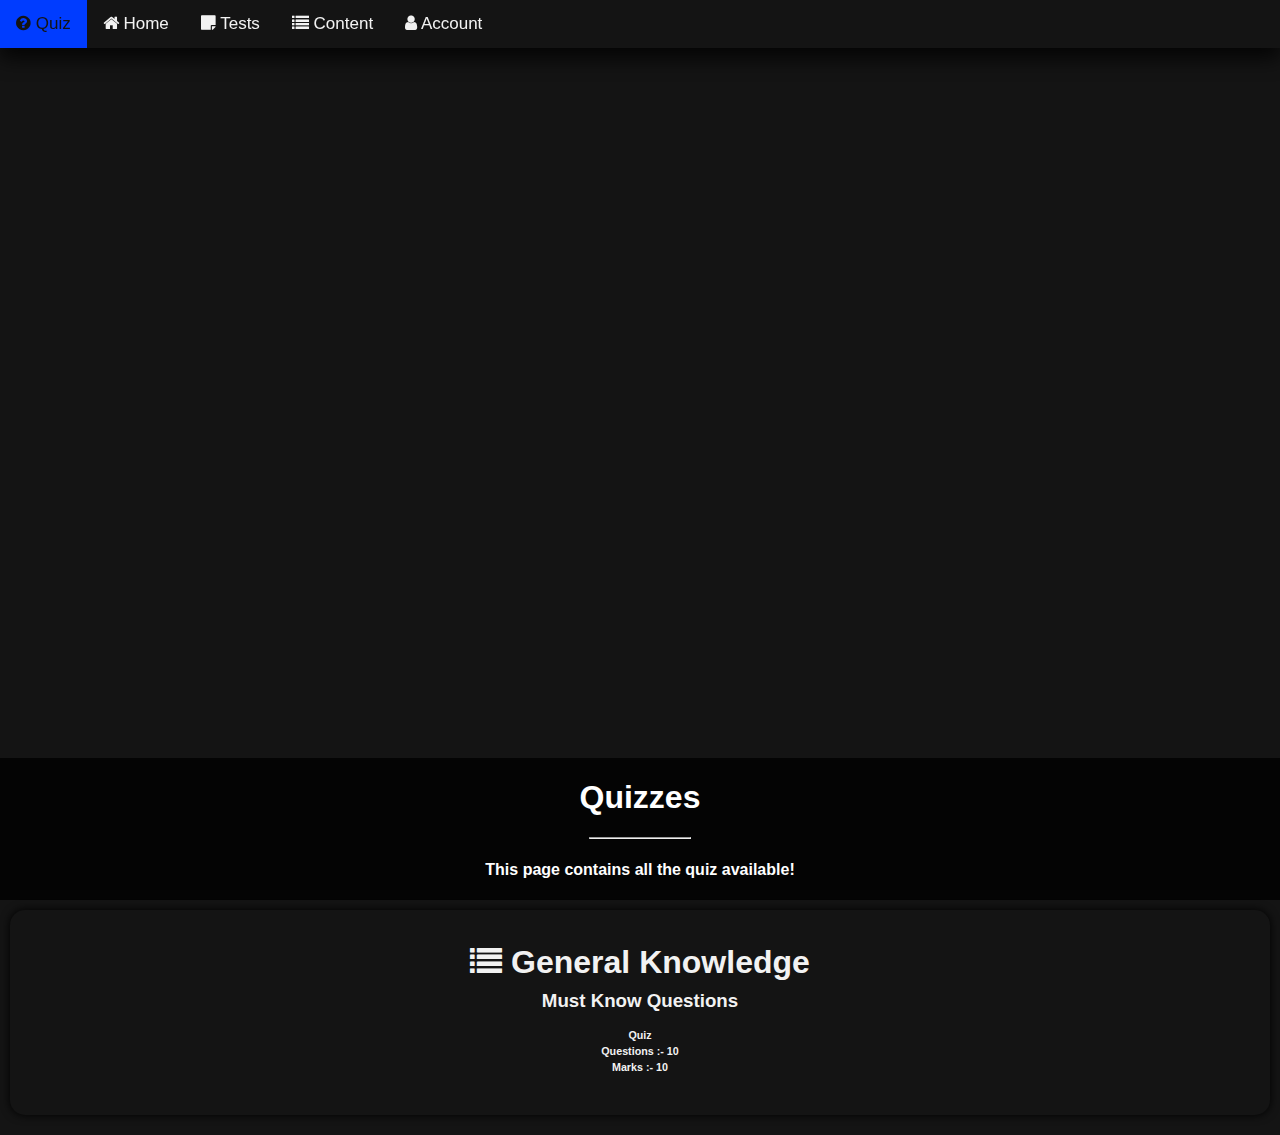
<file: quiz.html>
<!DOCTYPE html>
<html lang="en">
<head>
    <meta charset="UTF-8">
    <meta http-equiv="X-UA-Compatible" content="IE=edge">
    <meta name="viewport" content="width=device-width, initial-scale=1.0">
    <title>Quizzes | Delight</title>
    <link rel="stylesheet" href="https://cdnjs.cloudflare.com/ajax/libs/font-awesome/4.7.0/css/font-awesome.min.css">
    <link rel="stylesheet" href="style.css">
    <link rel="apple-touch-icon" sizes="180x180" href="apple-touch-icon.png">
    <link rel="icon" type="image/png" sizes="32x32" href="favicon-32x32.png">
    <link rel="icon" type="image/png" sizes="16x16" href="favicon-16x16.png">
    <link rel="manifest" href="site.webmanifest">
</head>
<body onload="schedule()">
    <div id="loadScreen">
        <span class="initial">Delight</span>
    </div>
    <header>
        <div class="topnav" id="topnav">
            <a href="quiz.html" class="nav-item active"><i class="fa fa-question-circle"></i> Quiz</a>
            <a href="index.html" class="nav-item"><i class="fa fa-home" aria-hidden="true"></i> Home</a>
            <a href="tests.html" class="nav-item"><i class="fa fa-sticky-note"></i> Tests</a>
            <a href="content.html" class="nav-item"><i class="fa fa-list"></i> Content</a>
            <a href="#" class="nav-item"><i class="fa fa-user"></i> Account</a>
            <a href="javascript:void(0)" class="icon" onclick="navopen()">
                <i class="fa fa-bars"></i>
            </a>
        </div>
    </header>
    <div class="bg">
        <div class="content">
            <h1>Quizzes</h1>
            <hr width="100px">
            <h4 id="mnDesc">This page contains all the quiz available!</h4>
        </div>
    </div>
    <ul class="context" style="list-style: none;">
        <li class="card" style="text-align: center;" onclick="window.open('mustKnowGK.html')">
            <h1><i class="fa fa-list"></i> General Knowledge</h1>
            <h3>Must Know Questions</h4>
            <h6 style="line-height: 16px;">Quiz <br>Questions :- 10 <br> Marks :- 10</h6>
        </li>
    </ul>















    <script src="script.js"></script>
</body>
</html>
</file>
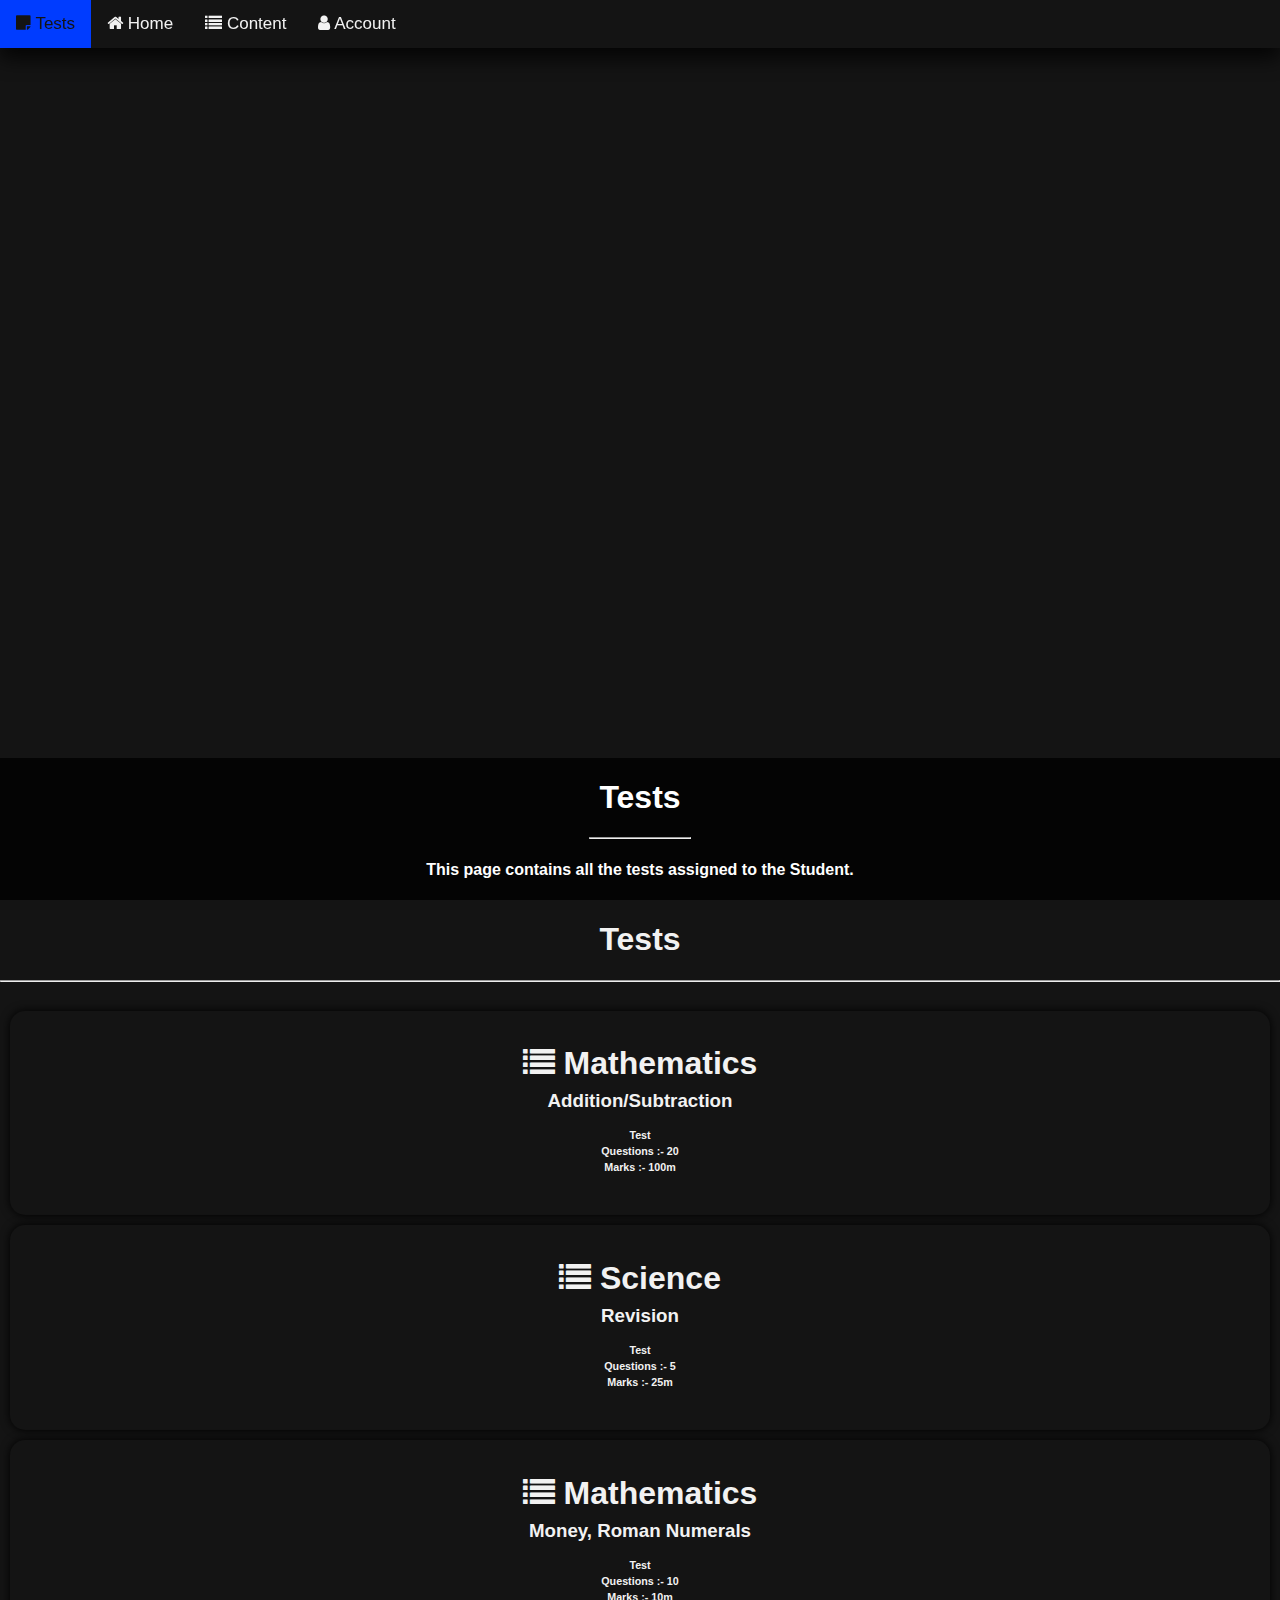
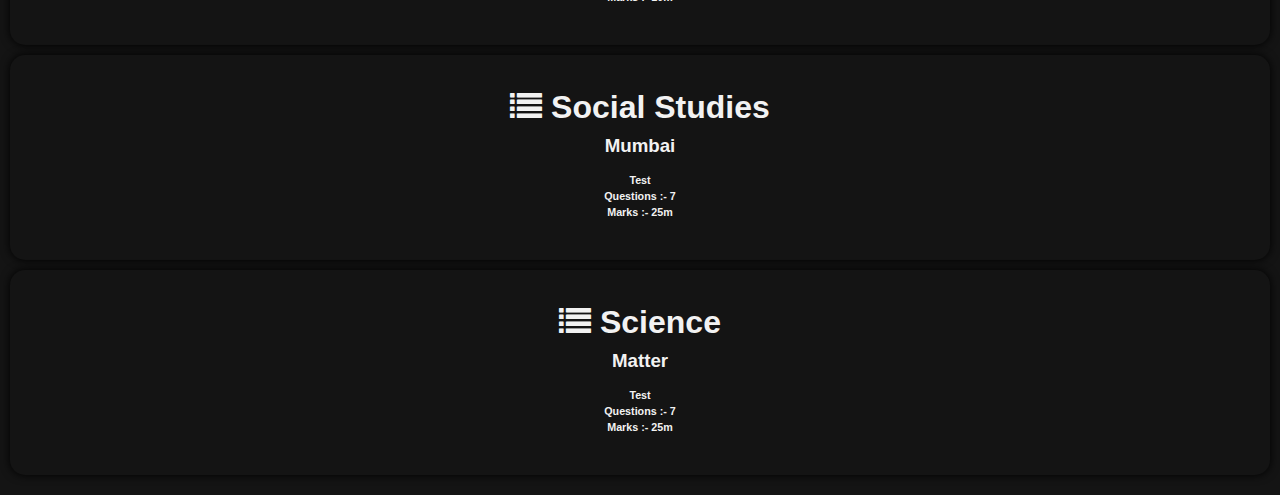
<file: tests.html>
<!DOCTYPE html>
<html lang="en">
<head>
    <meta charset="UTF-8">
    <meta http-equiv="X-UA-Compatible" content="IE=edge">
    <meta name="viewport" content="width=device-width, initial-scale=1.0">
    <title>Tests | Delight</title>
    <link rel="stylesheet" href="https://cdnjs.cloudflare.com/ajax/libs/font-awesome/4.7.0/css/font-awesome.min.css">
    <link rel="stylesheet" href="style.css">
    <link rel="apple-touch-icon" sizes="180x180" href="apple-touch-icon.png">
    <link rel="icon" type="image/png" sizes="32x32" href="favicon-32x32.png">
    <link rel="icon" type="image/png" sizes="16x16" href="favicon-16x16.png">
    <link rel="manifest" href="site.webmanifest">
</head>
<body onload="test()">
    <div id="loadScreen">
        <span class="initial">Delight</span>
    </div>
    <header>
        <div class="topnav" id="topnav">
            <a href="tests.html" class="nav-item active"><i class="fa fa-sticky-note"></i> Tests</a>
            <a href="index.html" class="nav-item"><i class="fa fa-home"></i> Home</a>
            <a href="content.html" class="nav-item"><i class="fa fa-list"></i> Content</a>
            <a href="#" class="nav-item"><i class="fa fa-user"></i> Account</a>
            <a href="javascript:void(0)" class="icon" onclick="navopen()">
                <i class="fa fa-bars"></i>
            </a>
        </div>
    </header>
    <div class="bg">
        <div class="content">
            <h1>Tests</h1>
            <hr width="100px">
            <h4  id="mnDesc">This page contains all the tests assigned to the Student.</h4>
        </div>
    </div>
    <div class="list" style="text-align: center;">
        <h1>Tests</h1>
        <hr>
        <h3 id="e404"></h3>
        <ul class="context" style="list-style: none;">
            <li class="card" id="test" style="display: block;" onclick="window.open('https://docs.google.com/document/d/1hP2f_5mnazlkzoDE9uZxmUedKNzKTq-0mwrisGpStC8/edit?usp=sharing')">
                <h1><i class="fa fa-list"></i> Mathematics</h1>
                <h3>Addition/Subtraction</h4>
                <h6 style="line-height: 16px;">Test <br>Questions :- 20 <br> Marks :- 100m</h6>
            </li>
            <li class="card" id="test" style="display: block;" onclick="window.open('rtest1.html')">
                <h1><i class="fa fa-list"></i> Science</h1>
                <h3>Revision</h4>
                <h6 style="line-height: 16px;">Test <br>Questions :- 5 <br> Marks :- 25m</h6>
            </li>
            <li class="card" id="test" style="display: block;" onclick="window.open('maths1.html')">
                <h1><i class="fa fa-list"></i> Mathematics</h1>
                <h3>Money, Roman Numerals</h4>
                <h6 style="line-height: 16px;">Test <br>Questions :- 10 <br> Marks :- 10m</h6>
            </li>
            <li class="card" id="mumbaiT" onclick="window.open('https://docs.google.com/forms/d/e/1FAIpQLSc5s2HpydN31r0zaAmmwhds4ulwCRg4-dOubfrZ6YCwBqp-mw/viewform?usp=sf_link')">
                <h1><i class="fa fa-list"></i> Social Studies</h1>
                <h3>Mumbai</h4>
                <h6 style="line-height: 16px;">Test <br>Questions :- 7 <br> Marks :- 25m</h6>
            </li>
            <li class="card" id="test" style="display: block;" onclick="window.open('https://docs.google.com/document/d/1S308_RRnK5YhHhX0f4wlpc7RKys-B_r5n_0JKpgF40M/edit?usp=sharing')">
                <h1><i class="fa fa-list"></i> Science</h1>
                <h3>Matter</h4>
                <h6 style="line-height: 16px;">Test <br>Questions :- 7 <br> Marks :- 25m</h6>
            </li>
        </ul>
    </div>



    <script src="script.js"></script>
</body>
</html>
</file>
<file: style.css>
body, html{
    height: 100%;
    margin: 0;
    padding: 0;
    background: #141414;
    color: #f2f2f2;
    font-family: sans-serif;
}
.bg {
    /* The image used */
    background-image: url("https://img.freepik.com/free-vector/focused-people-studying-online-school_74855-5834.jpg?size=626&ext=jpg");
  
    /* Full height */
    height: 100%;
  
    /* Center and scale the image nicely */
    background-position: center;
    background-repeat: no-repeat;
    background-size: cover;
  }
  #loadScreen{
      position: fixed;
      display: flex;
      align-items: center;
      justify-content: center;
      width: 100%;
      height: 100%;
      background: #141414;
      background-size: cover;
      background-position: center;
      background-repeat: no-repeat;
      max-width: 100%;
      z-index: 9999999;
      font-family: sans-serif;
      font-size: 5em;
      color: #3a3a3a;
      animation: load 1s linear infinite;
  }
  @keyframes load{
      0%{
          font-size: 5em;
      }
      50%{
          font-size: 8em;
          color: #fff;
      }
      100%{
          font-size: 5em;
      }
  }
  .content{
      position: absolute;
      text-align: center;
      bottom: 0;
      left: 0;
      background: rgba(0, 0, 0, 0.8);
      color: #fff;
      font-family: sans-serif;
      width: 100%;
  }
.topnav{
    background: #141414;
    overflow: hidden;
    box-shadow: 0 10px 20px rgba(0, 0, 0, 0.8);
    position: fixed;
    top: 0;
    width: 100%;
    z-index: 999;
}
.topnav a{
    float: left;
    display: block;
    text-decoration: none;
    color: #f2f2f2;
    text-align: center;
    padding: 14px 16px;
    font-size: 17px;
    transition: all 0.5s ease-in-out;
    font-family: sans-serif;
}
.topnav form{
    float: right;
    display: block;
    text-decoration: none;
    color: #f2f2f2;
    text-align: center;
    padding: 0;
    font-size: 17px;
    transition: all 0.5s ease-in-out;
    font-family: sans-serif;
}
.topnav form input{
    position: relative;
    padding: 14px 16px;
    background: #fff;
    border: none;
    background: none;
    color: #fff;
    outline: none;
    border-radius: 5px;
    transition: all 0.5s ease-in-out;
}
#matterT{
    display: none;
}
.topnav form a{
    color: #f2f2f2;
    border-radius: 5px;
    margin-right: 10px;
    background: none;
    padding: 14px 16px;
    border: none;
    cursor: pointer;
    float: right;
    transition: all 0.5s ease-in-out;
}
.topnav form input:hover, .topnav form a:hover{
    background: rgba(255, 255, 255, 0.8);
    color: #141414;
}
.topnav a.active{
    background: #003cff !important;
}
.topnav a:hover{
    background: #f2f2f2;
    color: #141414;
}
.topnav a.icon{
    display: none;
}

@media screen and (max-width: 600px){
    .topnav a:not(:first-child) {
        display: none;
    }
    .topnav form input, .topnav form a{
        display: none;
    }
    .topnav a.icon{
        float: right;
        display: block;
    }
}

@media screen and (max-width: 600px) {
    .topnav.responsive{
        position: fixed;
        transition: all 0.5s ease-in-out;
    }
    .topnav.responsive a.icon{
        position: absolute;
        right: 0;
        top: 0;
    }
    .topnav.responsive a{
        float: none;
        display: block;
        text-align: left;
        transition: all 0.5s ease-in-out;
    }
    .topnav form{
        width: 100%;
    }
    .topnav.responsive form input, .topnav.responsive form a{
        float: none;
        display: block;
        text-align: left;
        transition: all 0.5s ease-in-out;
        width: 100%;
        border-radius: 0;
    }
}

ul{
    margin: 0;
    padding: 10px;
}

.card{
    width: 100%;
    height: 100%;
    background: #141414;
    box-shadow: 0px 0px 10px #000;
    margin: 0;
    padding: 15px 0;
    line-height: 2px;
    border-radius: 15px;
    margin-bottom: 10px;
    transition: all 0.5s ease-in-out;
    cursor: pointer;
}
.card:hover{
    background: #fff;
    color: #141414;
    box-shadow: none;
}

::-webkit-scrollbar{
    background: none;
    width: 10px;
}
::-webkit-scrollbar-button{
    color: #fff;
    background: #003cff;
    height: 10px;
    width: 10px;
    display: none;
}
::-webkit-scrollbar-thumb{
    background: #003cff;
    border-radius: 5px;
}

#mon, #tue, #wed, #thurs, #fri, #sat, #sun{
    display: none;
}

.schedule{
    display: flex;
    padding: 30px;
    margin-top: 15px;
    overflow: auto;
}
.s-item{
    position: relative;
    bottom: 0;
    float: left;
    margin-left: 30px;
    padding: 20px 24px;
    box-shadow: 0px 0px 10px #000;
    width: 250px;
    text-align: center;
    background: #003cff;
    transition: all 0.5s ease;
    cursor: pointer;
}
.s-item img{
    position: relative;
}
.description{
    position: relative;
    bottom: 0;
    width: 100%;
}
.s-item:hover{
    box-shadow: 0px 0px 40px #003cff;
    transform: translateY(-40px);
    -webkit-box-reflect: below 0px linear-gradient(to bottom, rgba(0,0,0,0.0), rgba(0,0,0,0.4));
}
.grade-select{
    padding: 20px;
    height: 30px;
    width: 100px;
    text-align: center;
    display: flex;
    align-items: center;
    justify-content: center;
    border: 1px solid #fff;
    border-radius: 15px;
}
.grade-select select{
    height: 40px;
    width: 40px;
    text-align: center;
    background: rgba(255, 255, 255, 0.8);
    color: #003cff;
}

/*Quiz*/

.heading{
    margin-top: 80px;
    text-transform: capitalize;
    text-align: center;
}
.q-list{
    display: flex;
    position: relative;
    flex-direction: column;
    width: 100%;
    text-align: center;
    align-items: center;
    margin-top: 50px;
    font-size: 40px;
    margin-bottom: 40px;
}
.q-list .question label{
    text-transform: capitalize;
}
.q-list .question{
    display: flex;
    padding: 20px;
    border-radius: 20px;
    background-color: #003cff;
    flex-direction: column;
    align-items: center;
    margin-top: 20px;
}
.q-list .question .Q{
    text-align: center;
    width: 100%;
}
.q-list .question input{
    color: #fff;
    background-color: #003cff;
    height: 20px;
    width: 20px;
    border: 8px solid #000;
}
.q-list .question input:checked ~ label{
    transition: 0.5s all ease;
    font-family: monospace;
    color: #003cff;
}
.option{
    padding: 10px;
    width: 100%;
    background-color: #f2f2f2;
    color: #141414;
    margin-top: 10px;
    border-radius: 10px;
}
@media screen and (max-width: 800px){
    .q-list{
        font-size: 20px;
    }
}

.submitQuiz{
    position: absolute;
    display: block;
    top: 101%;
    margin-bottom: 40px;
    padding: 20px;
    border-radius: 20px;
    background-color: #003cff;
    width: 50%;
    cursor: pointer;
    transition: all 0.5s ease-in-out;
}

.submitQuiz:hover{
    background-color: #fff;
    color: #003cff;
}
.results{
    display: none;
    font-size: 5em;
    text-align: center;
    font-weight: 1000;
}
/*.q-list{
    display: none;
}*/
.results .wrAns, .results .rtAns{
    font-size: 25px;
    margin-top: 50px;
    margin-bottom: 50px;
    padding: 20px 10px;
    background-color: rgb(201, 0, 0);
}
.results .rtAns{
    background-color: #00b100;
}
.pie{
    display: block;
    margin-left: auto;
    margin-right: auto;
    background-image: conic-gradient(green 300deg, red 60deg);
    height: 300px;
    width: 300px;
    border-radius: 50%;
}
#captionR{
    padding: 20px;
}
</file>
